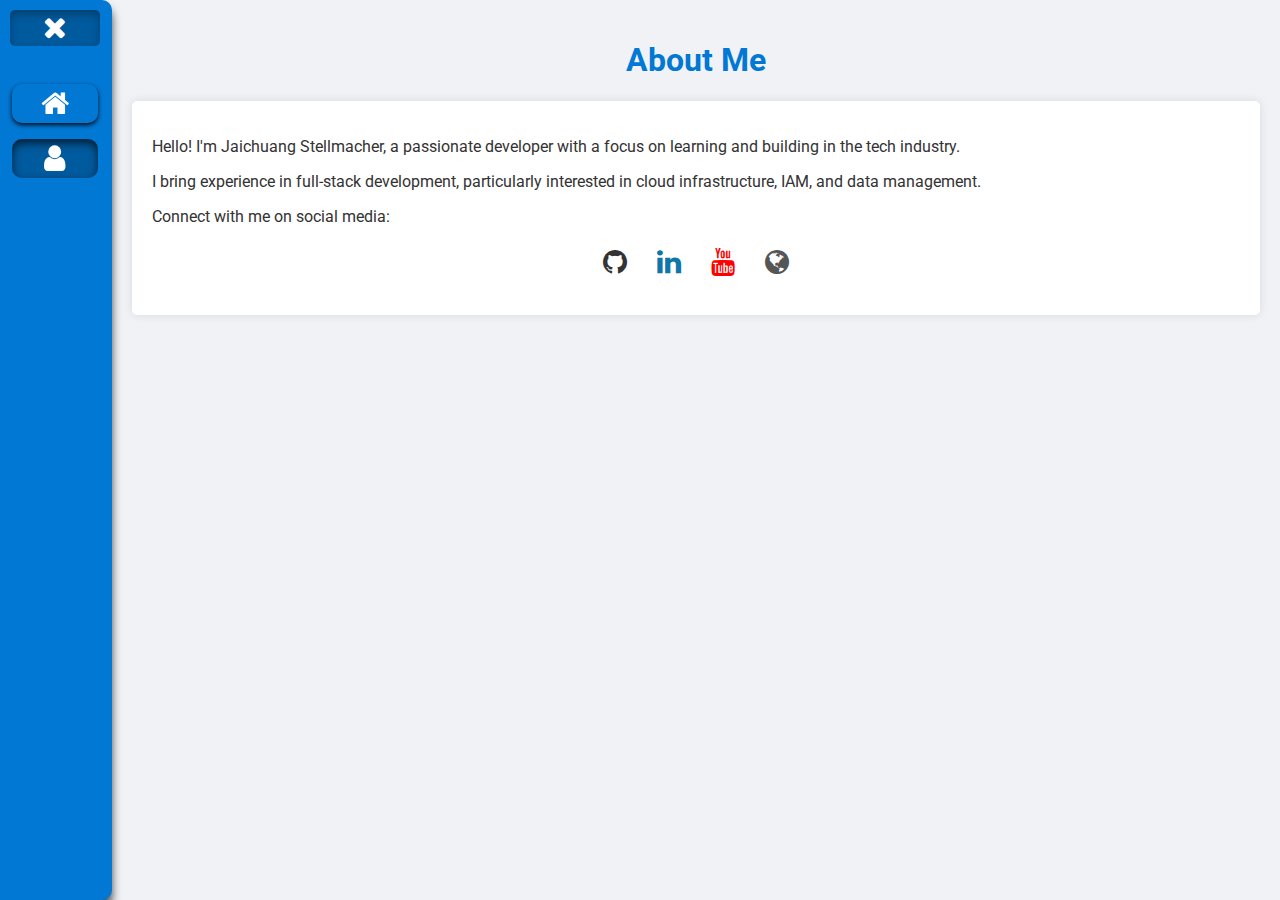
<file: about.html>
<!DOCTYPE html>
<html lang="en">
<head>
  <meta charset="UTF-8">
  <meta name="viewport" content="width=device-width, initial-scale=1.0">
  <meta name="description" content="About Jaichuang Stellmacher">
  <title>About Me - Jaichuang Stellmacher</title>
  <link rel="stylesheet" href="styles.css"> <!-- Link your CSS file -->
  <link rel="stylesheet" href="https://cdnjs.cloudflare.com/ajax/libs/font-awesome/4.7.0/css/font-awesome.min.css"> <!-- Font Awesome for icons -->
  <link href="https://fonts.googleapis.com/css2?family=Roboto:wght@400;500;700&display=swap" rel="stylesheet"> <!-- Optional: Google Fonts for font styles -->
</head>
<body>
  <div class="container">
    <button class="toggle-btn" id="toggle-btn">
      <i class="fa fa-bars" id="bars-icon" style="display: none;"></i>
      <i class="fa fa-times" id="times-icon"></i>
    </button>
    <nav>
      <div class="icon-bar" id="icon-bar">
        <!-- Links will be dynamically added here -->
      </div>
    </nav>
    <div class="content">
      <h1 id="about-title">About Me</h1>
      <div class="about-section" id="about-section">
        <!-- Content will be dynamically added here -->
      </div>
    </div>
  </div>
  <script src="scripts.js"></script> <!-- Link your JavaScript file if needed -->
</body>
</html>
</file>
<file: styles.css>
/* Reset and Basics ------------------------------------------------------------- */
body {
  margin: 0;
  padding: 0;
  background-color: #f0f2f5; /* Light grey background */
  font-family: "Roboto", sans-serif; /* Modern font */
  display: flex;
  min-height: 100vh; /* Ensure the body fills the viewport */
}

.container {
  display: flex;
  width: 100%;
}

/* Navigation -------------------------------------------------------------*/
nav {
  width: calc(7vw + 2px); /* Adjust width for more space for navigation */
  background-color: #0078d4; /* Azure Blue */
  padding: 10px;
  border-radius: 0 10px 10px 0; /* Slightly rounded corners */
  box-shadow: 0 8px 10px rgba(0, 0, 0, 0.715); /* Soft shadow effect */
}

.icon-bar {
  width: 7vw; /* Fixed width for icon bar */
  margin-bottom: auto; /* Pushes icon-bar to the top */
  margin-top: 8vh;
  position: fixed;
  z-index: 100;
  transition: width 0.2s ease; /* Smooth transition for collapse */
}

.icon-bar a {
  display: block; /* Make the links appear below each other */
  text-align: center; /* Center-align text */
  padding: 16px; /* Add some padding */
  transition: background-color 0.3s ease; /* Smooth hover effect */
  color: #ffffff; /* White text color */
  font-size: 24px; /* Slightly smaller font-size for icons */
  margin-bottom: 10px; /* Space between icons */
  border-radius: 10px; /* Slightly rounded corners */
  box-shadow: 0 2px 4px rgba(0, 0, 0, 0.916); /* Soft shadow effect */
  background-color: #0078d4;
}

.icon-bar a:hover {
  background-color: none; /* Darker Azure Blue on hover */
  box-shadow: inset 0 4px 8px rgba(0, 0, 0, 0.8); /* Stronger shadow on hover */
}

.icon-bar a.active {
  background-color: #005a9e; /* Azure Blue for active link */
  box-shadow: inset 0 4px 8px rgba(0, 0, 0, 0.688); /* Soft shadow effect */
  text-decoration: none; /* Remove underlines */
}
.icon-bar a.active::after {
  content: ""; /* Empty content */
}

/* Toggle Button -------------------------------------------------------------*/
.toggle-btn {
  width: 7vw; /* Fixed width for toggle button */
  position: fixed;
  top: 10px;
  left: 10px;
  z-index: 1000;
  font-size: 30px;
  cursor: pointer;
  color: #ffffff;
  padding: auto;
  border: none;
  background-color: #005a9e;
  border-radius: 5px;
  box-shadow: 0 4px 8px rgba(0, 0, 0, 0.5);
}

.toggle-btn:hover {
  background-color: #ffffff;
  color: #ff0000;
  box-shadow: 0 4px 8px rgba(0, 0, 0, 0.5);
  border-radius: 5px;
  border: none;
}

.toggle-btn:focus {
  outline: none; /* Remove focus outline */
}

#toggle-btn {
  box-shadow: inset 0 4px 8px rgba(0, 0, 0, 0.3);
}

#toggle-btn.active {
  width: 7vw; /* Fixed width for toggle button */
  position: fixed;
  top: 10px;
  left: 10px;
  z-index: 1000;
  font-size: 30px;
  cursor: pointer;
  color: #ffffff;
  padding: auto;
  border: none;
  background-color: #005a9e;
  border-radius: 5px;
  box-shadow: 0 4px 8px rgba(0, 0, 0, 0.5);
}
.toggle-btn.active::after {
  content: ""; /* Empty content */
}
/* Collapsed Navigation -------------------------------------------------------------*/
nav.collapsed {
  width: 0px; /* Collapsed width */
  background-color: rgba(255, 255, 255, 0);
  box-shadow: none;
  padding: 0; /* Ensure no padding */
  margin: 0; /* Ensure no margin */
  overflow: hidden; /* Hide any overflowing content */
}

nav.collapsed .icon-bar a {
  display: none; /* Hide icons when collapsed */
}

/* Content Section */
.content {
  flex: 1;
  display: flex;
  flex-direction: column;
  padding: 20px;
  color: #333; /* Dark grey text color */
  overflow-y: auto; /* Allow vertical scrolling if content overflows */
}

#page-title,
#about-title {
  text-align: center;
  color: #0078d4; /* Azure Blue for titles */
}

.content h2 {
  text-align: center;
  margin: 10px 0; /* Adjusted margin */
  color: #333; /* Dark grey text color */
  font-size: 1.5rem; /* Slightly smaller font size than h1 */
  line-height: 1.6; /* Improved line height for readability */
  font-weight: 500; /* Medium font weight */
}



/* Accordion -------------------------------------------------------------*/
#accordion-container {
  margin-top: 20px; /* Add margin to create space between headings and content */
}

.accordion {
  background-color: #ffffff; /* White background */
  color: #333; /* Dark grey text color */
  cursor: pointer;
  padding: 18px;
  width: 100%;
  text-align: left;
  border: 1px solid #ddd; /* Light grey border */
  outline: none;
  transition: 0.4s;
  border-radius: 5px;
  margin-bottom: 10px; /* Add space between accordion items */
  box-shadow: 0 2px 4px rgba(2, 2, 2, 0.5); /* Soft shadow effect */
  line-height: 1.6; /* Increase line height */
}

.accordion:hover {
  background-color: #f9f9f9; /* Light grey background on hover */
  box-shadow: 0 4px 8px rgba(0, 0, 0, 0.3); /* Soft shadow effect */
}

.active,
.accordion.active {
  background-color: #f9f9f9; /* Light grey background */
  box-shadow: 0 4px 8px rgba(0, 0, 0, 0.3); /* Soft shadow effect */
}

.panel {
  padding: 20px; /* Increased padding */
  background-color: #6fcf97; /* Light grey background */
  display: none;
  overflow: hidden;
  border-radius: 5px;
  max-width: 80vw; /* Set the max-width */
  width: 100%;
  margin: 0 auto; /* Center the panel */
  margin-bottom: 10px; /* Add space below the panel */
  transition: max-height 0.2s ease-out;
  box-shadow: inset 0 2px 4px rgba(2, 2, 2, 0.5); /* Soft shadow effect */
  line-height: 1.6; /* Increase line height */
}

.panel.active {
  display: block; /* Show active panel */
}

.accordion-icon {
  font-size: 16px; /* Adjust icon size */
  color: #777; /* Light grey for icon color */
  margin-left: 5px; /* Space between icon and text */
}

.accordion::after {
  content: "\02795"; /* Unicode character for "plus" sign (+) */
  font-size: 13px;
  color: #777;
  float: right;
  margin-left: 5px;
}

.active::after,
.accordion.active::after {
  content: "\2796"; /* Unicode character for "minus" sign (-) */
}

/* About Section */
.about-section {
  background-color: #ffffff; /* White background */
  padding: 20px;
  border-radius: 5px;
  box-shadow: 0 0 10px rgba(0, 0, 0, 0.1); /* Soft shadow effect */
}

.about-section p {
  margin-bottom: 15px; /* Space between paragraphs */
}

/* Social Links -------------------------------------------------------------*/
.social-links {
  list-style-type: none; /* Remove bullet points */
  padding: 0;
  text-align: center; /* Center-align social links */
  margin-top: 20px; /* Add margin above social links */
}

.social-links li {
  display: inline-block;
  margin: 0 15px; /* Increased space between social links */
}

.social-links a {
  text-decoration: none;
  transition: color 0.3s ease; /* Smooth color transition */
  font-size: 28px; /* Adjust the font size of icons */
}

.social-links a:hover {
  color: #0078d4; /* Azure Blue color on hover */
}

/* Icon Colors */
.github-icon {
  color: #333; /* Dark grey for GitHub */
}

.linkedin-icon {
  color: #0e76a8; /* LinkedIn blue */
}

.youtube-icon {
  color: #ff0000; /* YouTube red */
}

.website-icon {
  color: #555; /* Placeholder color */
}

/* Subheader -------------------------------------------------------------*/
.subheader {
  background-color: #ffffff; /* White background */
  max-width: 75vw;
  margin: 8px auto; /* Center the panel */
  border: 2px solid #005a9e; /* Border color and thickness */
  border-radius: 5px; /* Rounded corners */
  padding: 8px;
}

/* Disclaimer -------------------------------------------------------------*/
.disclaimer {
  background-color: #f3f9fe; /* Light blue background */
  border: 1px solid #0078d4; /* Azure blue border */
  border-radius: 8px;
  padding: 16px;
  margin: 20px 0;
  box-shadow: 0 4px 8px rgba(0, 0, 0, 0.1);
}

.disclaimer h2 {
  color: #0078d4; /* Azure blue */
  margin-bottom: 12px;
  display: flex;
  align-items: center; /* Align icon and text */
}

.disclaimer-icon {
  color: #0078d4; /* Azure blue for icon */
  margin-right: 8px; /* Space between icon and text */
}

.disclaimer p,
.disclaimer ul {
  color: #333;
  margin: 8px 0;
}

.disclaimer ul {
  padding-left: 20px; /* Indent main bullets */
}

.disclaimer ul li {
  margin-bottom: 10px; /* Add space between main bullet points */
  line-height: 1.5; /* Increase line height for better readability */
}

.disclaimer ul ul {
  margin-top: 8px;
  padding-left: 20px; /* Further indent sub-bullets */
  list-style-type: circle; /* Change the style of sub-bullets */
}

.disclaimer ul ul li {
  margin-bottom: 8px; /* Add space between nested bullet points */
}

.disclaimer ul ul a {
  text-decoration: none; /* Remove underline from links */
  color: #005a9e; /* Darker Azure blue for links */
}

.disclaimer ul ul a:hover {
  text-decoration: underline; /* Underline on hover for links */
}
/* pagination ------------------------------------------------------------------------------------------- */
.pagination-container {
  margin-top: 20px;
  overflow-x: auto; /* Enable horizontal scrolling if needed */
  white-space: nowrap; /* Prevent wrapping of pagination links */
  border: 1px solid #ccc;
  border-radius: 5px;
  text-align: center; /* Center align content horizontally */
  box-shadow: inset 0 4px 8px rgba(0, 0, 0, 0.5);
  padding: 8px;
}

.pagination-container a {
  display: inline-block;
  padding: 8px 12px;
  margin: 4px;
  background-color: #323232; /* Light gray background */
  color: #ffffff;
  text-decoration: none;
  border: none; /* Light border */
  border-radius: 4px;
  transition: background-color 0.3s ease; /* Smooth transition for background color */
  box-shadow: 0 4px 8px rgba(0, 0, 0, 0.5);
}

.pagination-container a:hover {
  background-color: #007bff; /* Darker background on hover */
  box-shadow: inset 0 4px 8px rgba(0, 0, 0, 0.5);
}

.pagination-container a.active {
  background-color: #007bff; /* Active page background color */
  color: #fff; /* Active page text color */
  box-shadow: inset 0 4px 8px rgba(0, 0, 0, 0.5);
  border: none;
  border-radius: 5px;
}
/* scroll to top button---------------------------------------------- */
.scroll-to-top-btn {
  display: none;
  position: fixed;
  bottom: 20px;
  left: 20px;
  background-color: none;
  color: #007bff;
  border: none;
  border-radius: 5px;
  cursor: pointer;
  padding: 14px;
  box-shadow: 0 6px 8px rgba(0, 0, 0, 0.7);
  transition: background-color 0.3s ease;
  font-size: 26px;
}

.scroll-to-top-btn:hover {
  background-color: #0057b300;
  color: white;
  box-shadow: inset 0 6px 8px rgba(0, 0, 0, 0.7);
}
/* Responsive Design for smaller screens -------------------------------------------------------------*/
@media (max-width: 375px) {
  nav {
    position: fixed; /* Make the nav fixed */
    top: 0; /* Align it to the top */
    width: 100%; /* Full width */
    z-index: 1000; /* Ensure it's on top of other elements */
    box-shadow: none;
    background-color: rgba(255, 255, 255, 0);
  }

  .icon-bar {
    position: fixed; /* Make the icon-bar fixed */
    z-index: 1000; /* Ensure it's on top of other elements */
    margin: 0px;
    display: inline-block;
    width: auto;
    margin-left: 30%;
  }

  .icon-bar a {
    font-size: 20px; /* Slightly smaller icons */
    text-align: center;
    width: 30px; /* Adjust the width to be more suitable */
    display: inline-block; /* Ensure the links are inline */
    padding: 10px; /* Add some padding for better touch area */
    margin: 0 8px; /* Add margin between icons */
  }

  .toggle-btn {
    width: 30px;
    font-size: 20px;
  }
  #toggle-btn.active {
    width: auto;
    box-shadow: none;
  }

  .content {
    padding: 10px;
    margin-top: 100px; /* Add margin to push the content below the fixed elements */
  }

  .accordion {
    font-size: 16px;
  }

  .panel {
    padding: 10px;
  }
}
/* Styles for devices between 375px and 640px */
@media only screen and (min-width: 376px) and (max-width: 660px) {
  /* Add your CSS rules here */

  nav {
    position: fixed; /* Make the nav fixed */
    top: 0; /* Align it to the top */
    width: 100%; /* Full width */
    z-index: 1000; /* Ensure it's on top of other elements */
    box-shadow: none;
    background-color: rgba(255, 255, 255, 0);
  }

  .icon-bar {
    position: fixed; /* Make the icon-bar fixed */
    z-index: 1000; /* Ensure it's on top of other elements */
    margin: 0px;
    display: inline-block;
    width: auto;
    margin-left: 40%;
  }

  .icon-bar a {
    font-size: 20px; /* Slightly smaller icons */
    text-align: center;
    width: 30px; /* Adjust the width to be more suitable */
    display: inline-block; /* Ensure the links are inline */
    padding: 10px; /* Add some padding for better touch area */
    margin: 0 8px; /* Add margin between icons */
  }

  .toggle-btn {
    width: 30px;
    font-size: 20px;
  }
  #toggle-btn.active {
    width: auto;
    box-shadow: none;
  }

  .content {
    padding: 10px;
    margin-top: 100px; /* Add margin to push the content below the fixed elements */
  }

  .accordion {
    font-size: 16px;
  }

  .panel {
    padding: 10px;
  }
}
/* ------------------------------------------------------------------------ */
@media (min-width: 661px) {
    .icon-bar a{
        text-align: center;
        font-size: 30px;
        padding: 2px;
        margin: 2px;
        margin-bottom: 16px;
    }
}
</file>
